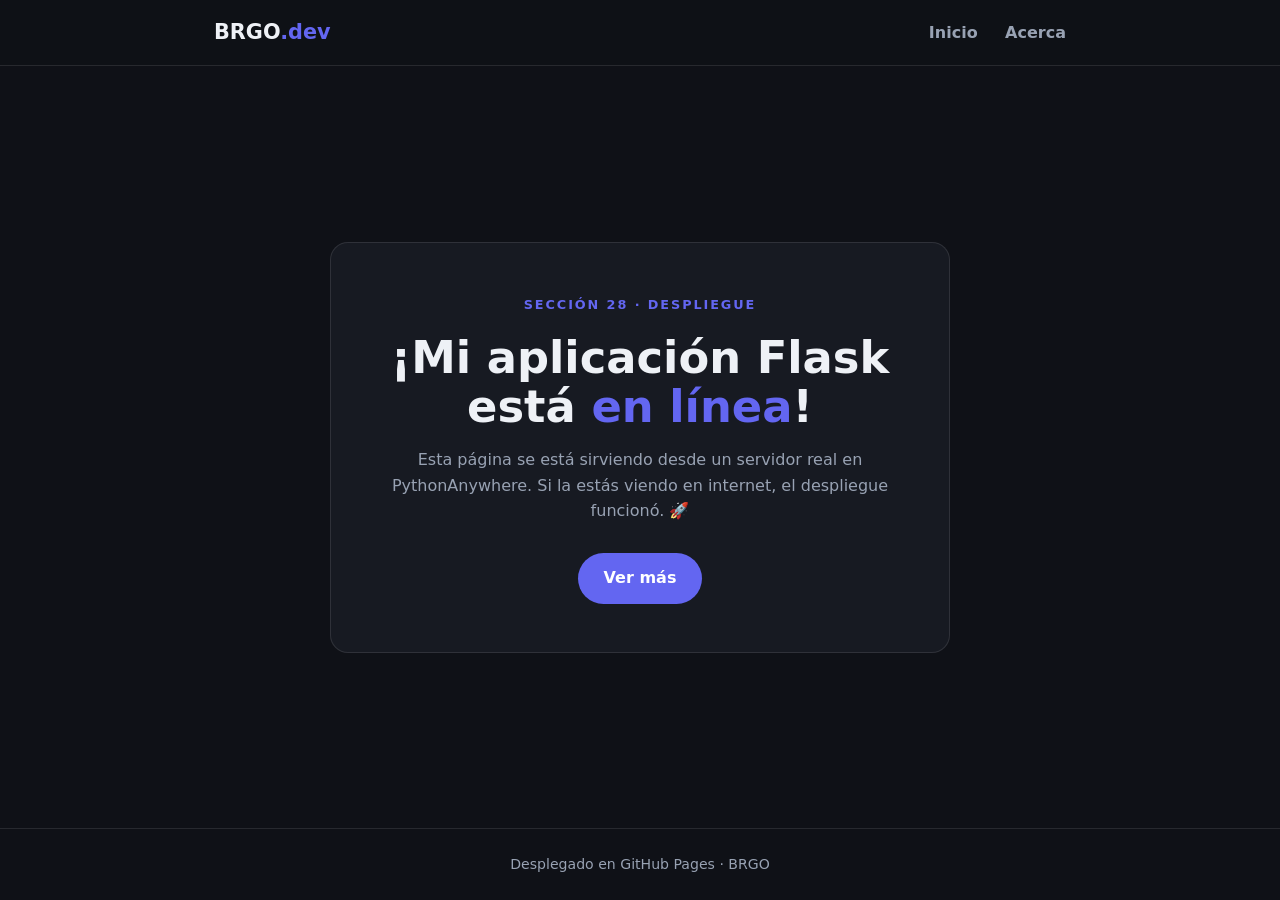
<file: docs/index.html>
<!DOCTYPE html>
<html lang="es">

<head>
    <meta charset="UTF-8">
    <meta name="viewport" content="width=device-width, initial-scale=1.0">
    <title>Inicio | Mi App Flask</title>
    <link rel="stylesheet" href="static/css/styles.css">
</head>

<body>
    <header>
        <nav>
            <a class="marca" href="index.html">BRGO<span>.dev</span></a>
            <div class="links">
                <a href="index.html">Inicio</a>
                <a href="acerca.html">Acerca</a>
            </div>
        </nav>
    </header>

    <main>
        
<section class="hero">
    <span class="eyebrow">Sección 28 · Despliegue</span>
    <h1>¡Mi aplicación Flask está <em>en línea</em>!</h1>
    <p>Esta página se está sirviendo desde un servidor real en PythonAnywhere.
        Si la estás viendo en internet, el despliegue funcionó. 🚀</p>
    <a class="btn" href="acerca.html">Ver más</a>
</section>

    </main>

    <footer>
        <p>Desplegado en GitHub Pages &middot; BRGO</p>
    </footer>
</body>

</html>
</file>
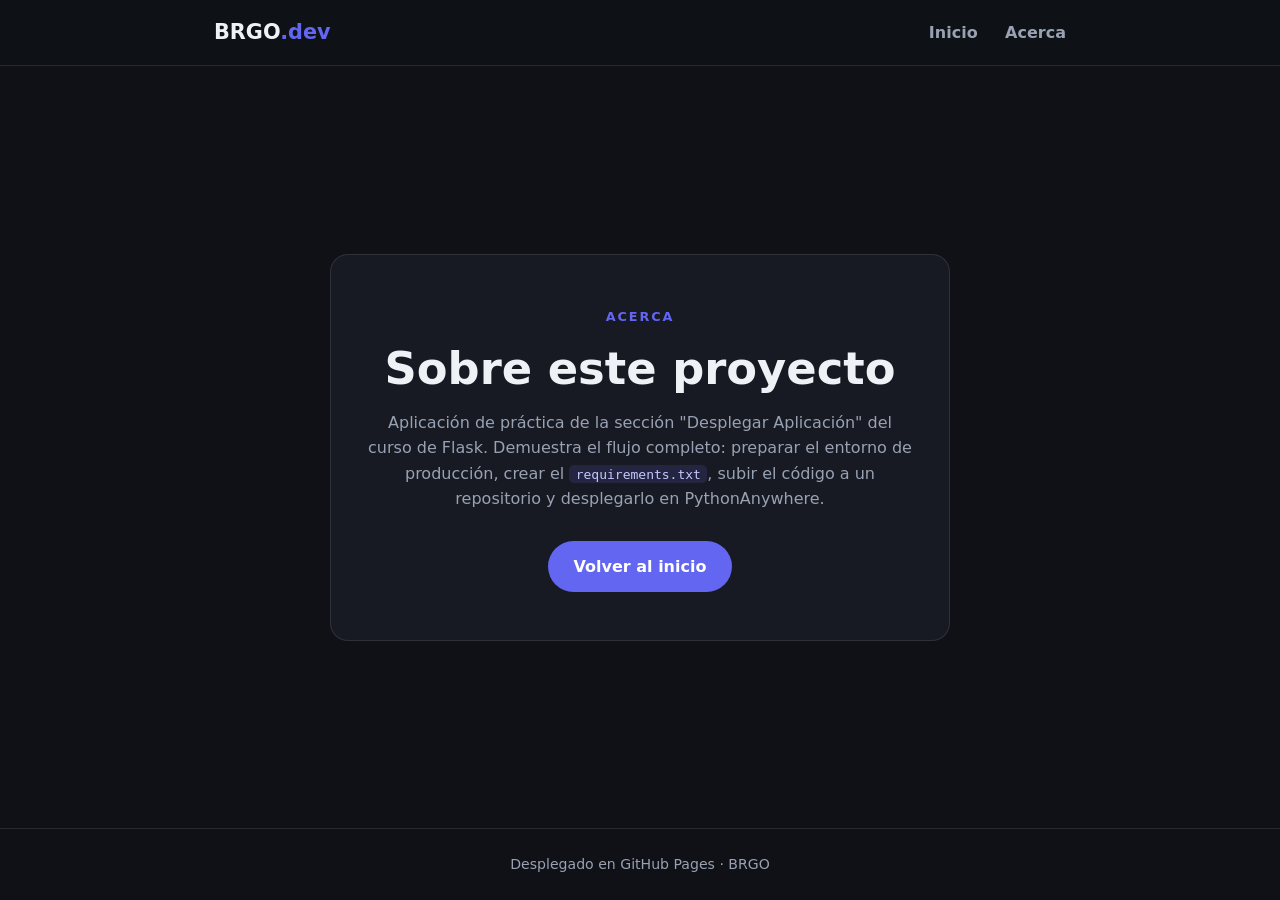
<file: docs/acerca.html>
<!DOCTYPE html>
<html lang="es">

<head>
    <meta charset="UTF-8">
    <meta name="viewport" content="width=device-width, initial-scale=1.0">
    <title>Acerca | Mi App Flask</title>
    <link rel="stylesheet" href="static/css/styles.css">
</head>

<body>
    <header>
        <nav>
            <a class="marca" href="index.html">BRGO<span>.dev</span></a>
            <div class="links">
                <a href="index.html">Inicio</a>
                <a href="acerca.html">Acerca</a>
            </div>
        </nav>
    </header>

    <main>
        
<section class="hero">
    <span class="eyebrow">Acerca</span>
    <h1>Sobre este proyecto</h1>
    <p>Aplicación de práctica de la sección "Desplegar Aplicación" del curso de Flask.
        Demuestra el flujo completo: preparar el entorno de producción, crear el
        <code>requirements.txt</code>, subir el código a un repositorio y desplegarlo
        en PythonAnywhere.</p>
    <a class="btn" href="index.html">Volver al inicio</a>
</section>

    </main>

    <footer>
        <p>Desplegado en GitHub Pages &middot; BRGO</p>
    </footer>
</body>

</html>
</file>
<file: docs/static/css/styles.css>
:root {
    --bg: #0f1117;
    --surface: #171a22;
    --text: #eef1f6;
    --muted: #98a2b3;
    --brand: #6366f1;
    --line: rgba(255, 255, 255, .1);
}

* { box-sizing: border-box; margin: 0; padding: 0; }

body {
    font-family: system-ui, -apple-system, "Segoe UI", Roboto, sans-serif;
    background: var(--bg);
    color: var(--text);
    line-height: 1.6;
    display: flex;
    flex-direction: column;
    min-height: 100vh;
}

header {
    border-bottom: 1px solid var(--line);
    background: color-mix(in srgb, var(--bg) 90%, transparent);
}

nav {
    max-width: 900px;
    margin: 0 auto;
    padding: 1rem 1.5rem;
    display: flex;
    justify-content: space-between;
    align-items: center;
}

.marca { font-weight: 800; font-size: 1.3rem; color: var(--text); text-decoration: none; }
.marca span { color: var(--brand); }

.links a {
    color: var(--muted);
    text-decoration: none;
    margin-left: 1.4rem;
    font-weight: 600;
    transition: color .15s;
}
.links a:hover { color: var(--text); }

main { flex: 1; display: grid; place-items: center; padding: 2rem 1.5rem; }

.hero {
    max-width: 620px;
    text-align: center;
    background: var(--surface);
    border: 1px solid var(--line);
    border-radius: 18px;
    padding: 3rem 2.2rem;
}

.eyebrow {
    color: var(--brand);
    font-weight: 700;
    font-size: .8rem;
    letter-spacing: .15em;
    text-transform: uppercase;
}

.hero h1 { font-size: clamp(1.9rem, 5vw, 2.8rem); margin: 1rem 0; line-height: 1.1; }
.hero h1 em { color: var(--brand); font-style: normal; }
.hero p { color: var(--muted); margin-bottom: 1.8rem; }
.hero code { background: rgba(99,102,241,.15); color: #c7c9ff; padding: .1rem .4rem; border-radius: 5px; }

.btn {
    display: inline-block;
    background: var(--brand);
    color: #fff;
    text-decoration: none;
    padding: .8rem 1.6rem;
    border-radius: 999px;
    font-weight: 700;
    transition: transform .15s;
}
.btn:hover { transform: translateY(-2px); }

footer {
    border-top: 1px solid var(--line);
    text-align: center;
    padding: 1.5rem;
    color: var(--muted);
    font-size: .88rem;
}
</file>
